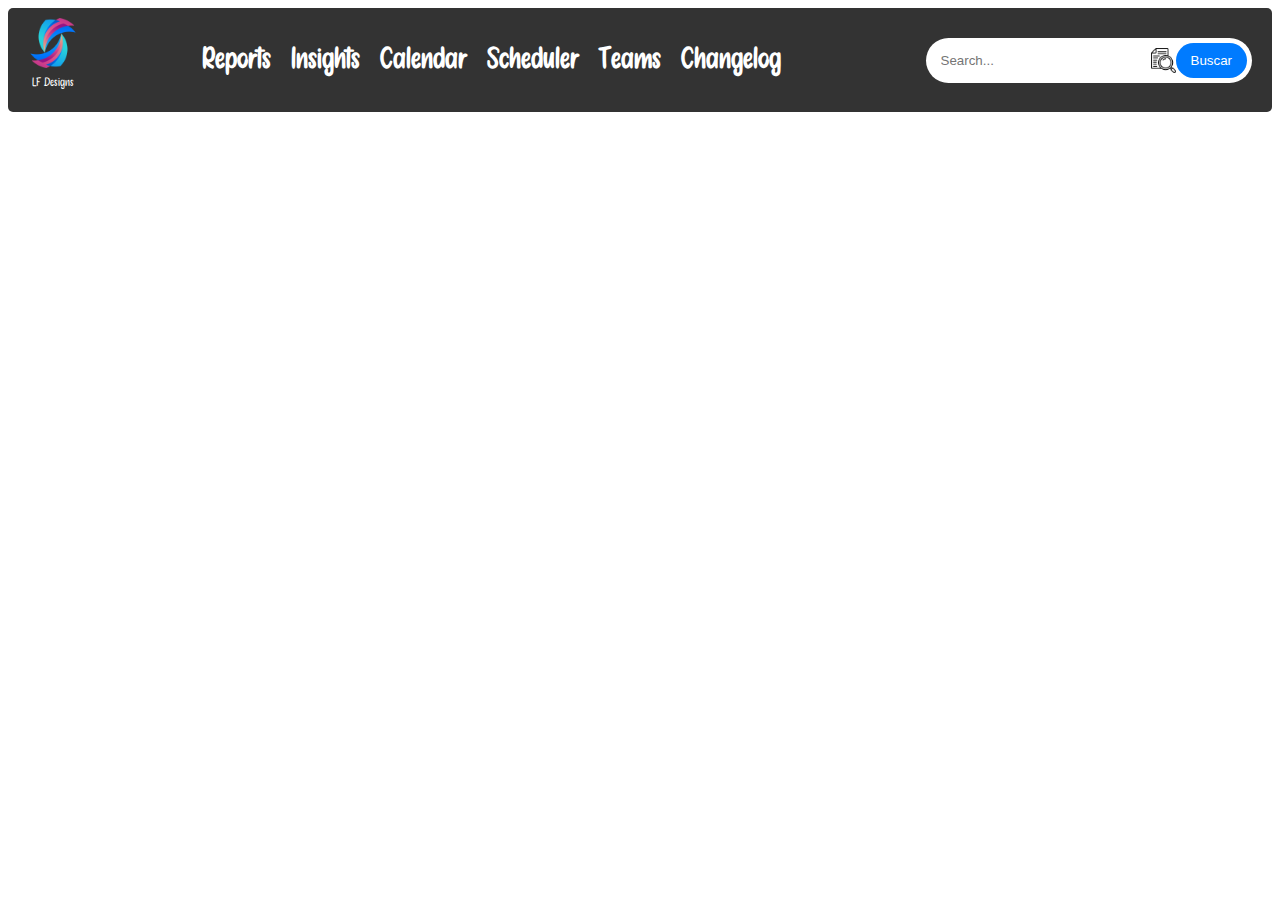
<file: index.html>
<!DOCTYPE html>
<html>
<head>
    <link rel="stylesheet" type="text/css" href="styles/styles.css" />

    <meta charset="UTF-8">
    <title>Título de la página</title>
</head>
<body>
    <header>
        <a href="index.html">
            <div class="logo">
                <img src="imgs/logo.png" alt="Tu Logo" class="logo-icon">
                <p class="logo-text">LF Designs</p>
            </div>
        </a>
        <nav>
            <ul>
                <li><a href="#">Reports</a></li>
                <li><a href="#">Insights</a></li>
                <li><a href="#">Calendar</a></li>
                <li><a href="#">Scheduler</a></li>
                <li><a href="#">Teams</a></li>
                <li><a href="#">Changelog</a></li>
            </ul>
        </nav>
        <div class="search">
            <input type="text" placeholder="Search...">
            <img src="imgs/lupa.png" alt="Lupa" class="lupa-icon">
            <button>Buscar</button>
        </div>
    </header>

</body>
</html>
</file>
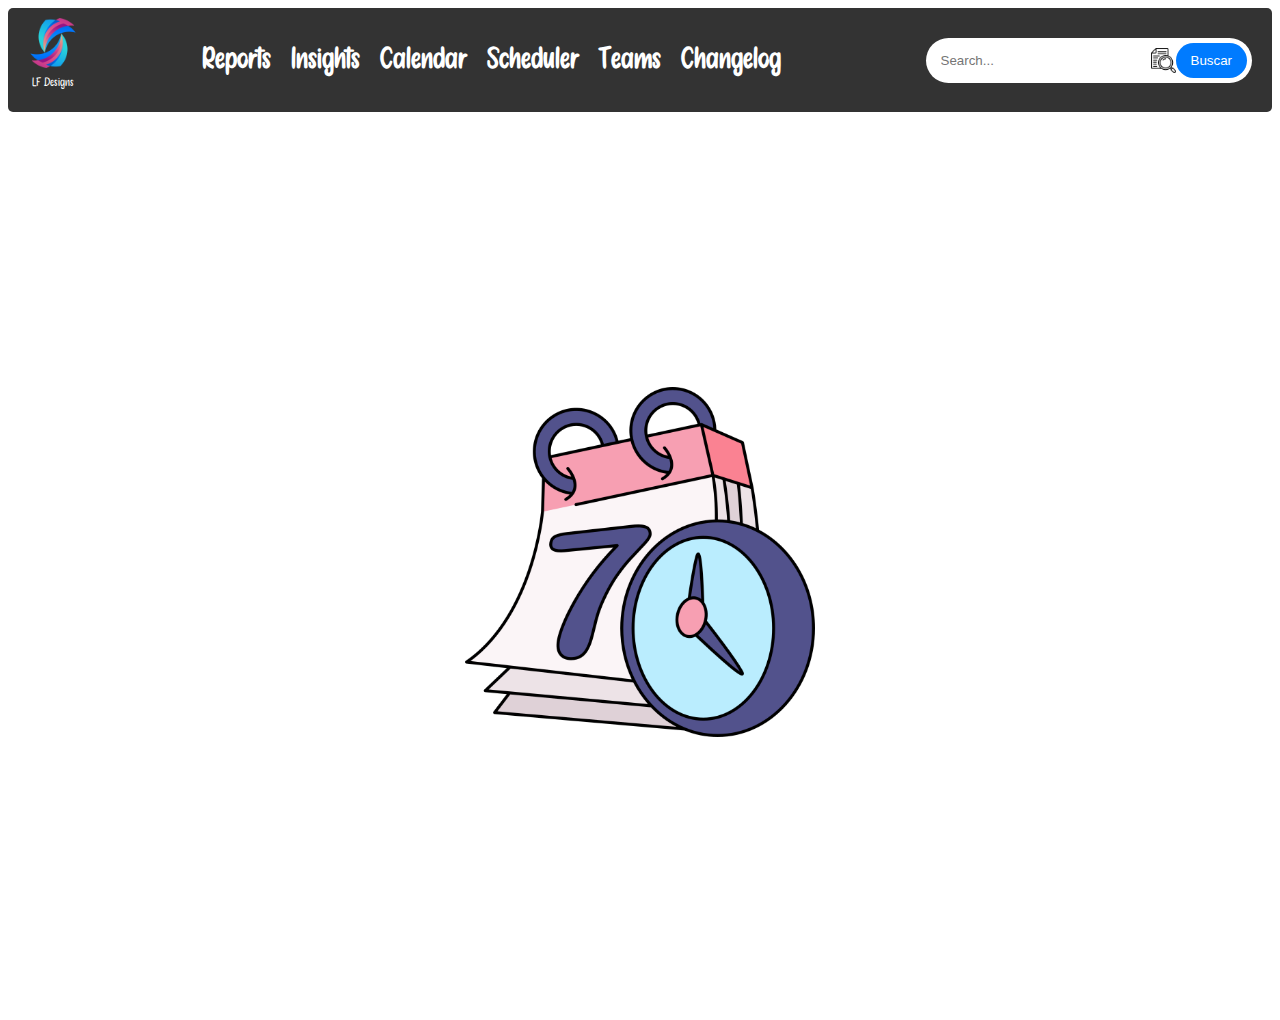
<file: calendar.html>
<!DOCTYPE html>
<html>
<head>
    <meta charset="UTF-8">
    <meta name="description" content="Página de ejercicios para una actividad evaluativa, creada por Daniel Muñoz, estudiante de Ingeniería de Telecomunicaciones en la Universidad de Antioquia.">
    <meta name="keywords" content="actividad evaluativa, página web, ejercicio, Daniel Muñoz, Ingeniería de Telecomunicaciones, Universidad de Antioquia">
    <meta name="author" content="Daniel Muñoz">
    <meta name="language" content="English">
    <meta name="generator" content="Visual Studio Code">

    <link rel="stylesheet" type="text/css" href="styles/styles.css" />

    <title>LF Designs - Calendar</title>
</head>
<body>
    <header>
        <a href="index.html">
            <div class="logo">
                <img src="imgs/logo.png" alt="Tu Logo" class="logo-icon">
                <p class="logo-text">LF Designs</p>
            </div>
        </a>
        <nav>
            <ul>
                <li><a href="reports.html">Reports</a></li>
                <li><a href="insights.html">Insights</a></li>
                <li><a href="calendar.html">Calendar</a></li>
                <li><a href="scheduler.html">Scheduler</a></li>
                <li><a href="teams.html">Teams</a></li>
                <li><a href="changelog.html">Changelog</a></li>
            </ul>
        </nav>
        <div class="search">
            <input type="text" placeholder="Search...">
            <img src="imgs/lupa.png" alt="Lupa" class="lupa-icon">
            <button>Buscar</button>
        </div>
    </header>

    <div class="centered-image">
        <img src="imgs/calendar-icon.png" alt="Calendar Icon">
    </div>

</body>
</html>
</file>
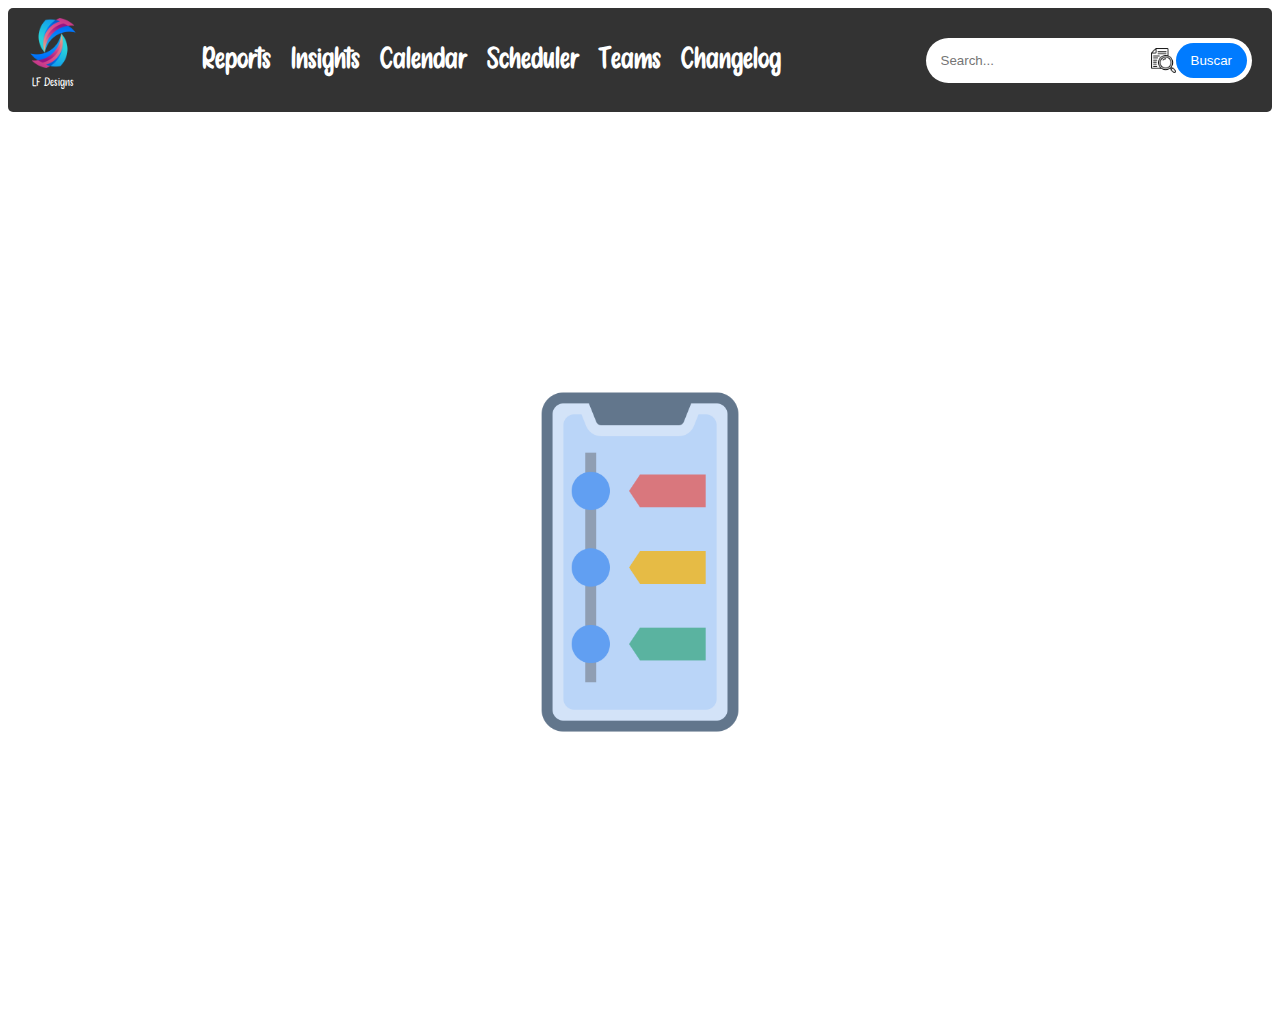
<file: changelog.html>
<!DOCTYPE html>
<html>
<head>
    <meta charset="UTF-8">
    <meta name="description" content="Página de ejercicios para una actividad evaluativa, creada por Daniel Muñoz, estudiante de Ingeniería de Telecomunicaciones en la Universidad de Antioquia.">
    <meta name="keywords" content="actividad evaluativa, página web, ejercicio, Daniel Muñoz, Ingeniería de Telecomunicaciones, Universidad de Antioquia">
    <meta name="author" content="Daniel Muñoz">
    <meta name="language" content="English">
    <meta name="generator" content="Visual Studio Code">

    <link rel="stylesheet" type="text/css" href="styles/styles.css" />

    <title>LF Designs - Changelog</title>
</head>
<body>
    <header>
        <a href="index.html">
            <div class="logo">
                <img src="imgs/logo.png" alt="Tu Logo" class="logo-icon">
                <p class="logo-text">LF Designs</p>
            </div>
        </a>
        <nav>
            <ul>
                <li><a href="reports.html">Reports</a></li>
                <li><a href="insights.html">Insights</a></li>
                <li><a href="calendar.html">Calendar</a></li>
                <li><a href="scheduler.html">Scheduler</a></li>
                <li><a href="teams.html">Teams</a></li>
                <li><a href="changelog.html">Changelog</a></li>
            </ul>
        </nav>
        <div class="search">
            <input type="text" placeholder="Search...">
            <img src="imgs/lupa.png" alt="Lupa" class="lupa-icon">
            <button>Buscar</button>
        </div>
    </header>

    <div class="centered-image">
        <img src="imgs/changelog-icon.png" alt="Changelog Icon">
    </div>

</body>
</html>
</file>
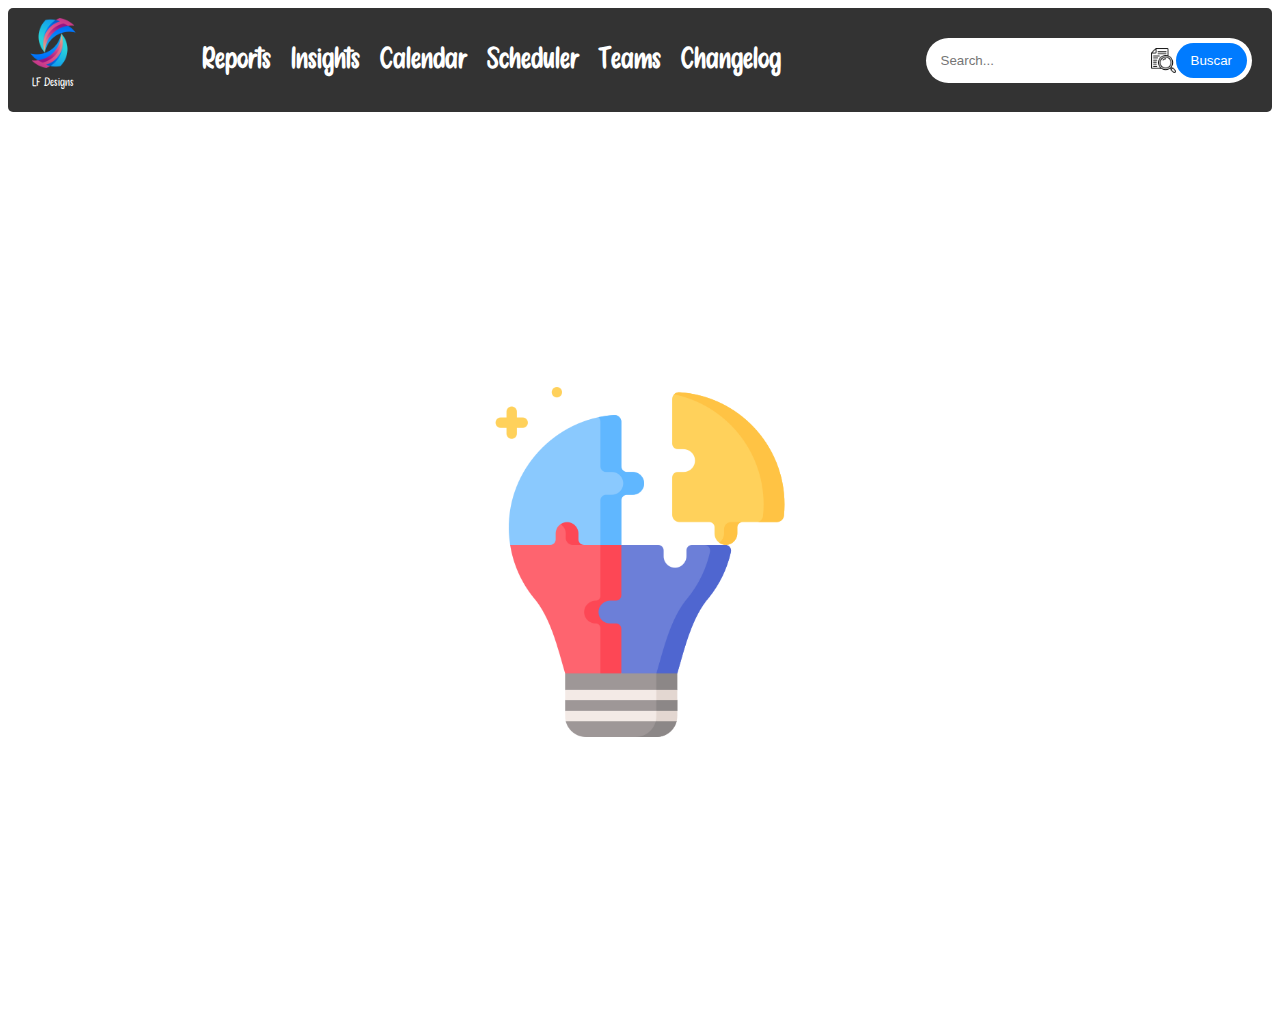
<file: insights.html>
<!DOCTYPE html>
<html>
<head>
    <meta charset="UTF-8">
    <meta name="description" content="Página de ejercicios para una actividad evaluativa, creada por Daniel Muñoz, estudiante de Ingeniería de Telecomunicaciones en la Universidad de Antioquia.">
    <meta name="keywords" content="actividad evaluativa, página web, ejercicio, Daniel Muñoz, Ingeniería de Telecomunicaciones, Universidad de Antioquia">
    <meta name="author" content="Daniel Muñoz">
    <meta name="language" content="English">
    <meta name="generator" content="Visual Studio Code">

    <link rel="stylesheet" type="text/css" href="styles/styles.css" />

    <title>LF Designs - Insights</title>
</head>
<body>
    <header>
        <a href="index.html">
            <div class="logo">
                <img src="imgs/logo.png" alt="Tu Logo" class="logo-icon">
                <p class="logo-text">LF Designs</p>
            </div>
        </a>
        <nav>
            <ul>
                <li><a href="reports.html">Reports</a></li>
                <li><a href="insights.html">Insights</a></li>
                <li><a href="calendar.html">Calendar</a></li>
                <li><a href="scheduler.html">Scheduler</a></li>
                <li><a href="teams.html">Teams</a></li>
                <li><a href="changelog.html">Changelog</a></li>
            </ul>
        </nav>
        <div class="search">
            <input type="text" placeholder="Search...">
            <img src="imgs/lupa.png" alt="Lupa" class="lupa-icon">
            <button>Buscar</button>
        </div>
    </header>

    <div class="centered-image">
        <img src="imgs/insigths-icon.png" alt="Insights Icon">
    </div>

</body>
</html>
</file>
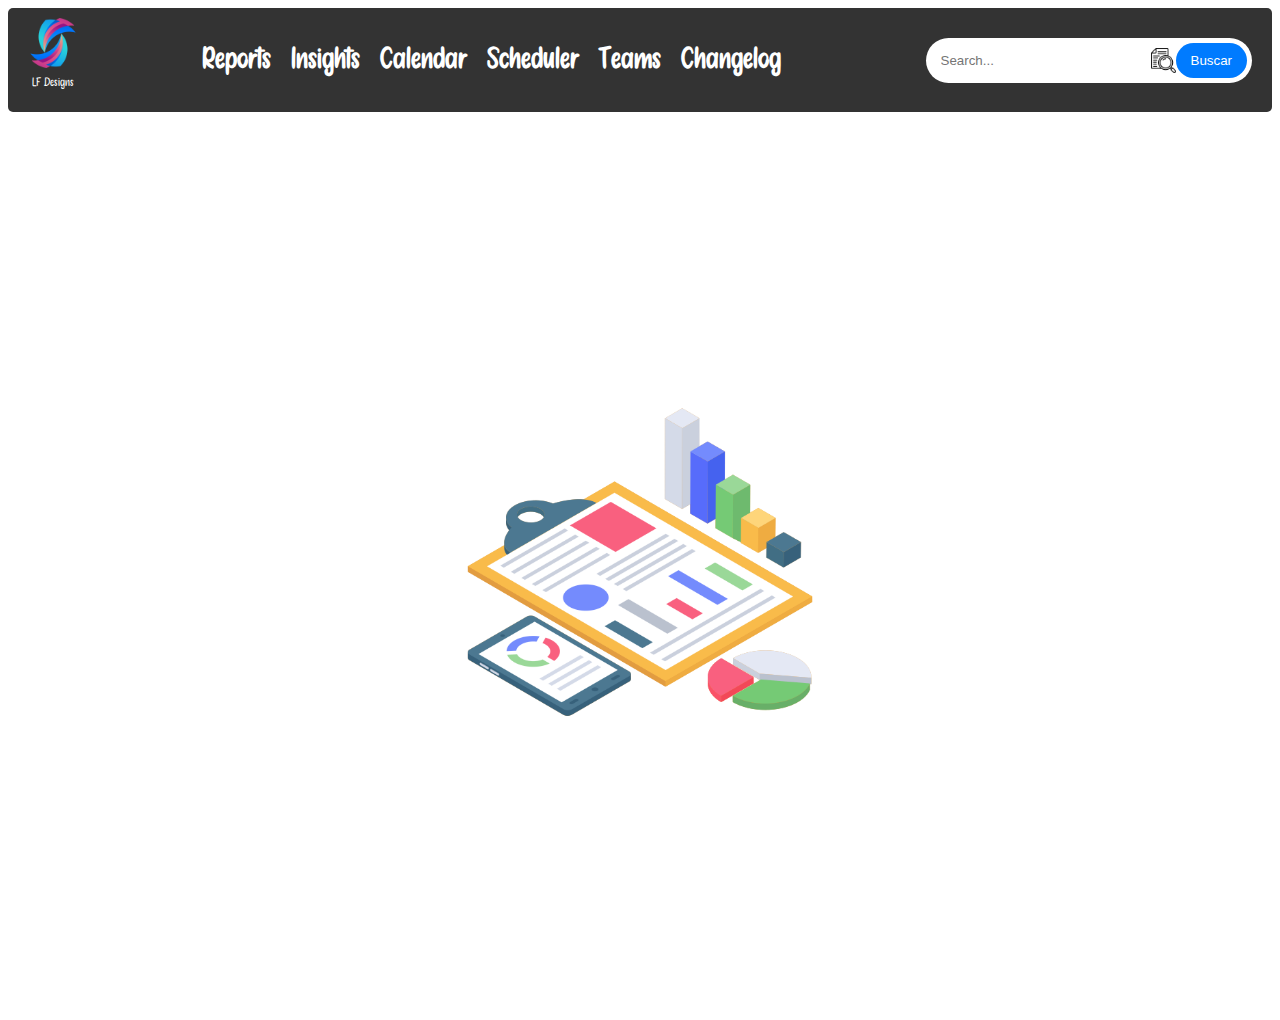
<file: reports.html>
<!DOCTYPE html>
<html>
<head>
    <meta charset="UTF-8">
    <meta name="description" content="Página de ejercicios para una actividad evaluativa, creada por Daniel Muñoz, estudiante de Ingeniería de Telecomunicaciones en la Universidad de Antioquia.">
    <meta name="keywords" content="actividad evaluativa, página web, ejercicio, Daniel Muñoz, Ingeniería de Telecomunicaciones, Universidad de Antioquia">
    <meta name="author" content="Daniel Muñoz">
    <meta name="language" content="English">
    <meta name="generator" content="Visual Studio Code">

    <link rel="stylesheet" type="text/css" href="styles/styles.css" />

    <title>LF Designs - Reports</title>
</head>
<body>
    <header>
        <a href="index.html">
            <div class="logo">
                <img src="imgs/logo.png" alt="Tu Logo" class="logo-icon">
                <p class="logo-text">LF Designs</p>
            </div>
        </a>
        <nav>
            <ul>
                <li><a href="reports.html">Reports</a></li>
                <li><a href="insights.html">Insights</a></li>
                <li><a href="calendar.html">Calendar</a></li>
                <li><a href="scheduler.html">Scheduler</a></li>
                <li><a href="teams.html">Teams</a></li>
                <li><a href="changelog.html">Changelog</a></li>
            </ul>
        </nav>
        <div class="search">
            <input type="text" placeholder="Search...">
            <img src="imgs/lupa.png" alt="Lupa" class="lupa-icon">
            <button>Buscar</button>
        </div>
    </header>

    <div class="centered-image">
        <img src="imgs/reports-icon.png" alt="Reports Icon">
    </div>

</body>
</html>
</file>
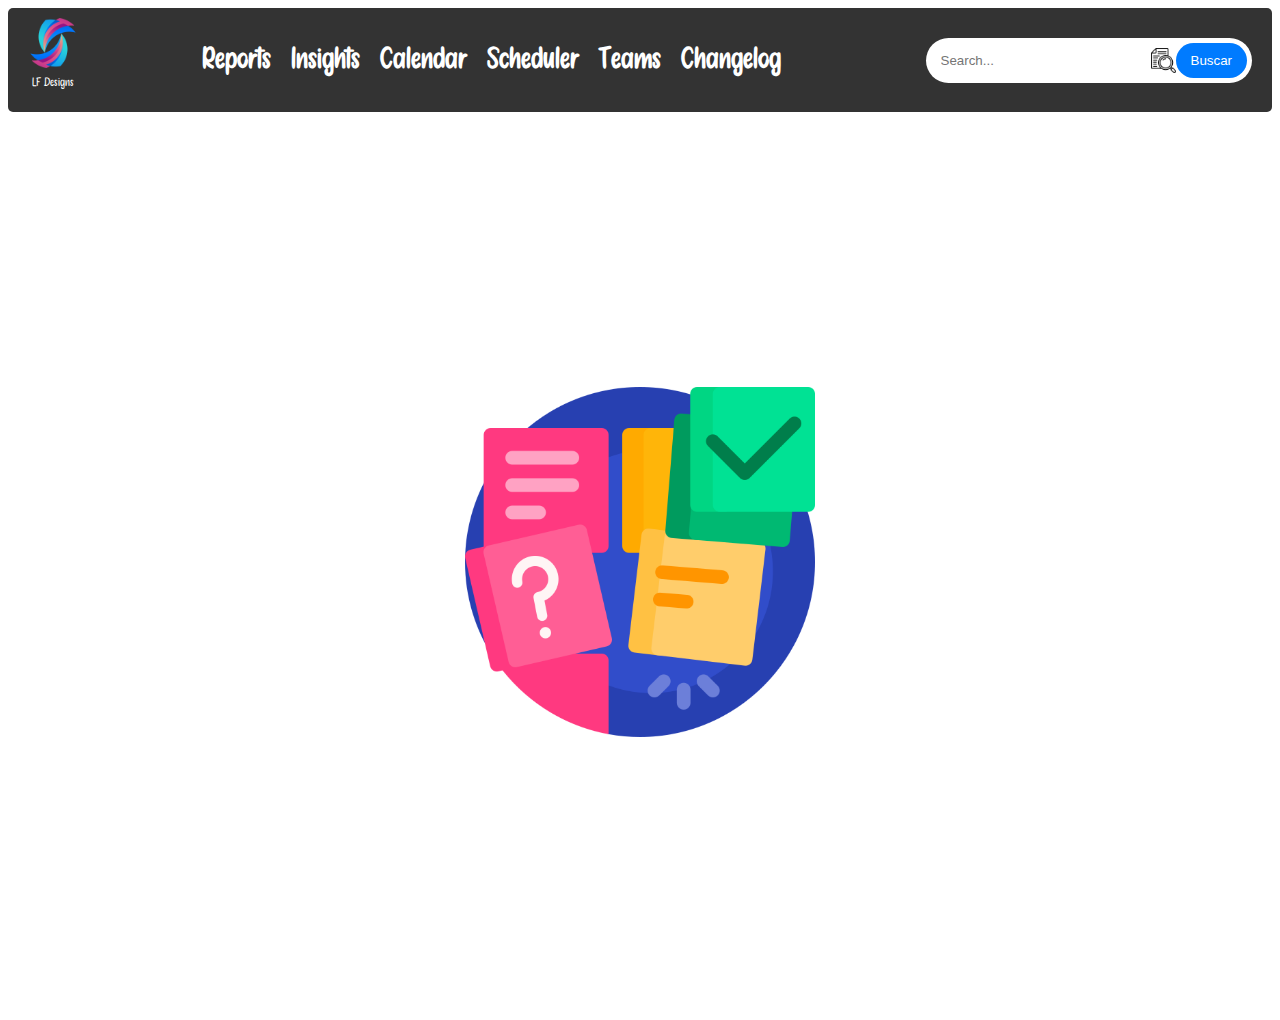
<file: scheduler.html>
<!DOCTYPE html>
<html>
<head>
    <meta charset="UTF-8">
    <meta name="description" content="Página de ejercicios para una actividad evaluativa, creada por Daniel Muñoz, estudiante de Ingeniería de Telecomunicaciones en la Universidad de Antioquia.">
    <meta name="keywords" content="actividad evaluativa, página web, ejercicio, Daniel Muñoz, Ingeniería de Telecomunicaciones, Universidad de Antioquia">
    <meta name="author" content="Daniel Muñoz">
    <meta name="language" content="English">
    <meta name="generator" content="Visual Studio Code">

    <link rel="stylesheet" type="text/css" href="styles/styles.css" />

    <title>LF Designs - Scheduler</title>
</head>
<body>
    <header>
        <a href="index.html">
            <div class="logo">
                <img src="imgs/logo.png" alt="Tu Logo" class="logo-icon">
                <p class="logo-text">LF Designs</p>
            </div>
        </a>
        <nav>
            <ul>
                <li><a href="reports.html">Reports</a></li>
                <li><a href="insights.html">Insights</a></li>
                <li><a href="calendar.html">Calendar</a></li>
                <li><a href="scheduler.html">Scheduler</a></li>
                <li><a href="teams.html">Teams</a></li>
                <li><a href="changelog.html">Changelog</a></li>
            </ul>
        </nav>
        <div class="search">
            <input type="text" placeholder="Search...">
            <img src="imgs/lupa.png" alt="Lupa" class="lupa-icon">
            <button>Buscar</button>
        </div>
    </header>

    <div class="centered-image">
        <img src="imgs/scheduler-icon.png" alt="Scheduler Icon">
    </div>

</body>
</html>
</file>
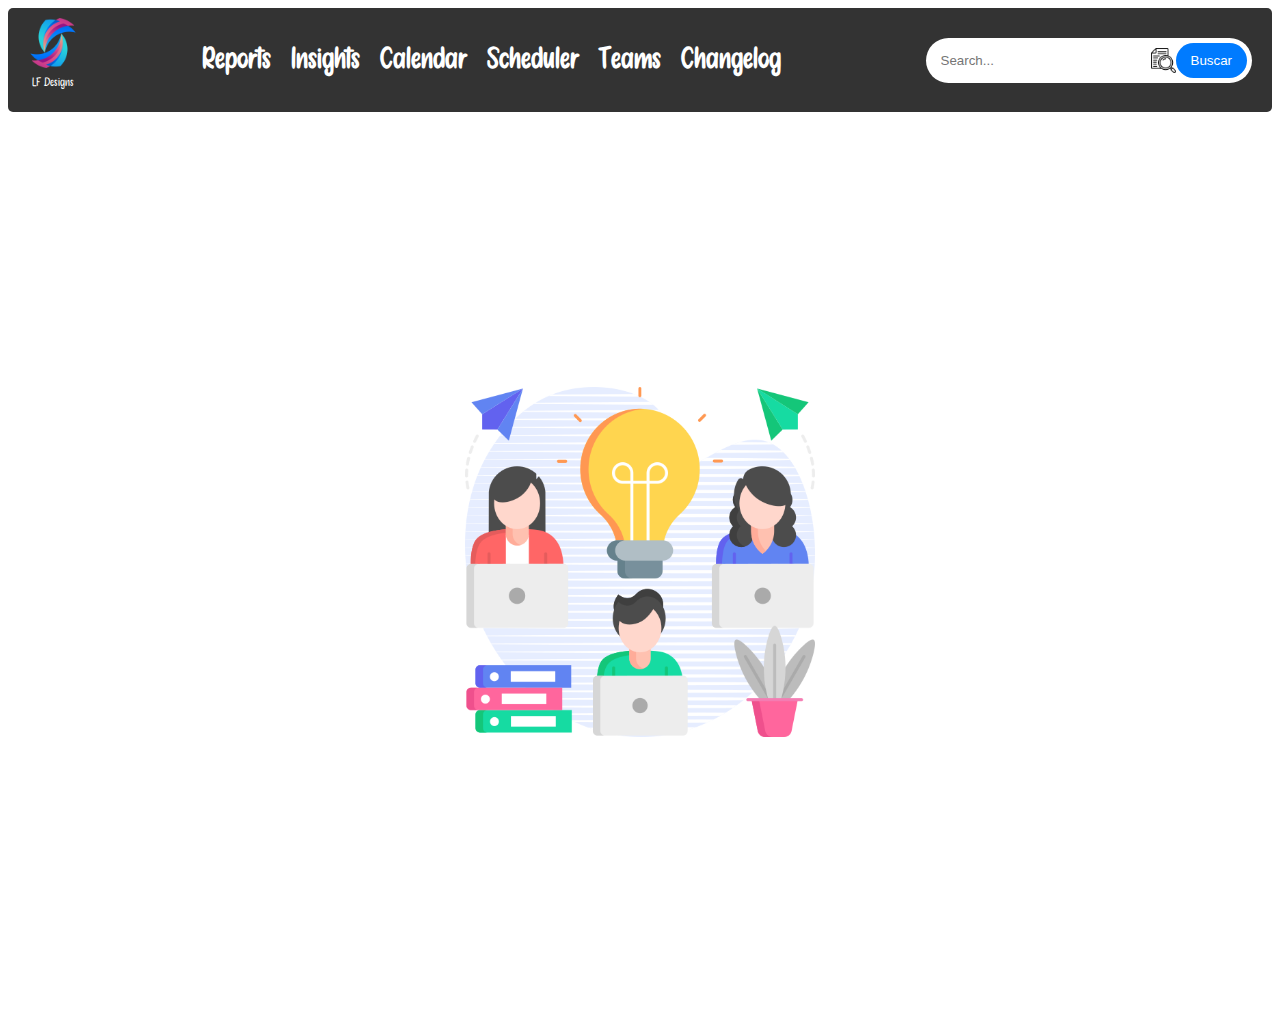
<file: teams.html>
<!DOCTYPE html>
<html>
<head>
    <meta charset="UTF-8">
    <meta name="description" content="Página de ejercicios para una actividad evaluativa, creada por Daniel Muñoz, estudiante de Ingeniería de Telecomunicaciones en la Universidad de Antioquia.">
    <meta name="keywords" content="actividad evaluativa, página web, ejercicio, Daniel Muñoz, Ingeniería de Telecomunicaciones, Universidad de Antioquia">
    <meta name="author" content="Daniel Muñoz">
    <meta name="language" content="English">
    <meta name="generator" content="Visual Studio Code">

    <link rel="stylesheet" type="text/css" href="styles/styles.css" />

    <title>LF Designs - Teams</title>
</head>
<body>
    <header>
        <a href="index.html">
            <div class="logo">
                <img src="imgs/logo.png" alt="Tu Logo" class="logo-icon">
                <p class="logo-text">LF Designs</p>
            </div>
        </a>
        <nav>
            <ul>
                <li><a href="reports.html">Reports</a></li>
                <li><a href="insights.html">Insights</a></li>
                <li><a href="calendar.html">Calendar</a></li>
                <li><a href="scheduler.html">Scheduler</a></li>
                <li><a href="teams.html">Teams</a></li>
                <li><a href="changelog.html">Changelog</a></li>
            </ul>
        </nav>
        <div class="search">
            <input type="text" placeholder="Search...">
            <img src="imgs/lupa.png" alt="Lupa" class="lupa-icon">
            <button>Buscar</button>
        </div>
    </header>

    <div class="centered-image">
        <img src="imgs/teams-icon.png" alt="Teams Icon">
    </div>

</body>
</html>
</file>
<file: styles/styles.css>
/* ___________________________________Importo fuentes personalizadas___________________________________________________*/
/* Importo una fuente que descargue para estilizar la letra de mis enlaces*/
@font-face {
    font-family: 'Handmade';
    src: url(../fonts/Handmade.otf);
  }


/* ___________________________________Estilos para barra de navegacion solicitada ___________________________________________________*/
/* Con este estilo busco que los elementos, logo, nav(enlaces) y busqueda se dispongan de manera horizontal y en el formato space-between */
header {
    display: flex;
    justify-content: space-between;
    align-items: center;
    background-color: #333;
    padding: 10px 20px;
    border-radius: 5px;
}

/* ___________________________________Estilos para el nav___________________________________________________*/

/* Con este estilo busco disponer la lista de enlaces horizontalmente ya que esta se orienta verticalmente por defecto  */
nav ul {
    list-style: none;
    display: flex;
    margin: 20;
    padding: 0;
}

/* como los enlaces quedan pegados le aplico un margin a la derecha a cada elemento de la lista para lograr separacion entre ellos */
nav li {
    margin-right: 20px;
    cursor: pointer;
}

/* a cada elemento a o link del nav le quitare el subrayado, defino el color blaco y agrego una transicion para el hover la defino en 0.5s */
nav a {
    font-family: "Handmade", Arial;/*aplico la fuente customizada, sino es posible cargarla se aplicara el estilo Arial*/
    font-size: xx-large;
    text-decoration: none; 
    color: white; 
    font-weight: bold;
    transition: color 1s;
}

/* Al pasar el mouse por encima de los enlaces los resalto de azul */
nav a:hover {
    color: #007bff;
}


/* ___________________________________Estilos para la caja de búsqueda, icono lupa y botón ___________________________________________________*/

/* uso flex para la disposicion de los elementos ademas de redondear y definir color blanco para generar el efecto de que el boton y el cuadro de input estan en un mismo elemento*/
.search {
    display: flex;
    background: #fff;
    border-radius: 25px;
    padding: 5px;
}

/* redondeo y redimenciono el cuadro de busqueda */
.search input {
    border: none;
    border-radius: 25px;
    padding: 10px;
    width: 200px;
    outline: none;
}

/* Estilo del icono de lupa */
.lupa-icon {
    width: 25px; 
    height: 25px; 
    margin: auto;
}

/* le doy color al boton de busqueda, lo redondeo y establezco el cursor en pointer como se solicita */
.search button {
    background-color: #007bff;
    color: #fff;
    border: none;
    border-radius: 25px;
    padding: 5px 15px;
    cursor: pointer;
}

/* Aplico los efectos al boton, los cuales son un cambio de color a una tonalidad de verde, una iluminacion en tono naranja y aplico los tiempos de transicion */
.search button:hover {
    background-color: #4CAF50;
    box-shadow: 0 0 20px rgba(255, 196, 0, 0.3);
    transition: background-color 0.1s, color 0.5s, box-shadow 0.3s;
}

/* ___________________________________Estilos para el logo___________________________________________________*/

/* el icono debe ocupar todo el espacio y se define duracion de animacion */
.logo {
    display: inline-block;
    transition: transform 0.5s;
    text-align: center;
}

.logo:hover {
    background-color: rgba(255, 196, 0, 0.1);
    box-shadow: 0 0 20px rgba(255, 196, 0, 0.3);
}

/* Estilo del texto "LF Designs" */
.logo-text {
    font-family: "handmade", Arial;
    font-size: small; 
    color: white;
    margin-top: 5px;
}

/* se establece el tamaño del icono */
.logo-icon {
    width: 50px; 
    height: 50px;
}

/* Aplico la rotacion programada "giro" al hacer hover en el logo */
.logo-icon:hover {
    animation: giro 3s linear infinite;
}

/* Define la animación de giro de 360 grados a la derecha */
@keyframes giro {
    from {
        transform: rotate(0deg);
    }
    to {
        transform: rotate(360deg);
    }
}

/* ___________________________________Estilos para las imagenes de cada seccion___________________________________________________*/

/* Estilo para el contenedor centrado */
.centered-image {
    display: flex;
    justify-content: center; 
    align-items: center; 
    height: 100vh; 
}

/* Para la imagen solo manipule el tamño, 350 px  de ancho por todo el espacio de alto */
.centered-image img {
    max-width: 350px;
    max-height: 100%; 
}
</file>
